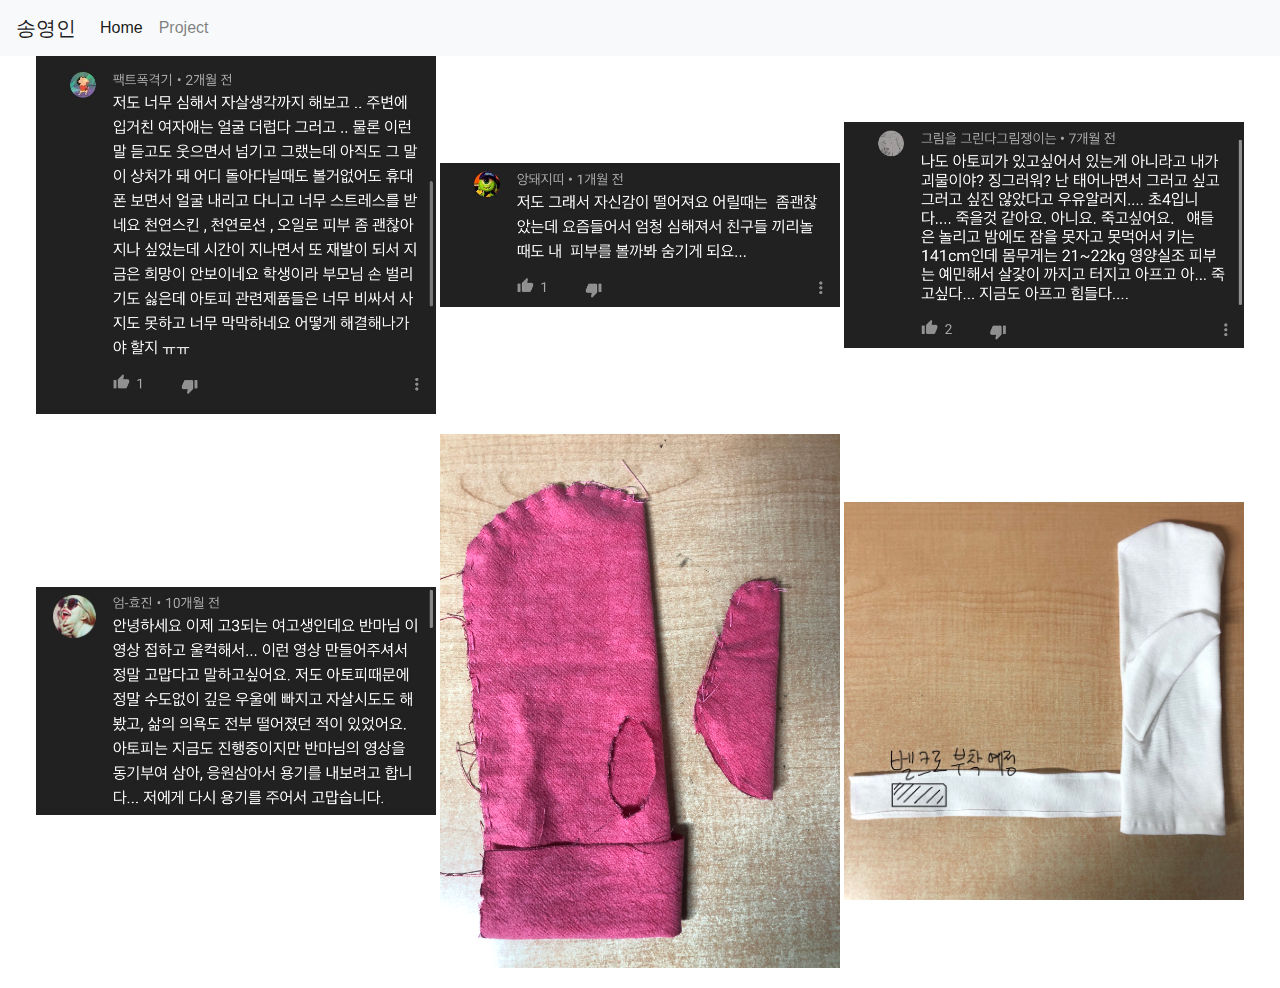
<file: gloves.html>
<!DOCTYPE html>
<html>
  <head>
    <meta charset="utf-8">
    <title></title>
    <link rel="stylesheet" href="https://stackpath.bootstrapcdn.com/bootstrap/4.4.1/css/bootstrap.min.css" integrity="sha384-Vkoo8x4CGsO3+Hhxv8T/Q5PaXtkKtu6ug5TOeNV6gBiFeWPGFN9MuhOf23Q9Ifjh" crossorigin="anonymous">
    <link rel="stylesheet" href="css/style.css">
  </head>
  <body>
    <nav class="navbar navbar-expand-lg navbar-light bg-light">
      <a class="navbar-brand" href="index.html">송영인</a>
      <button class="navbar-toggler" type="button" data-toggle="collapse" data-target="#navbarNav" aria-controls="navbarNav" aria-expanded="false" aria-label="Toggle navigation">
        <span class="navbar-toggler-icon"></span>
      </button>
      <div class="collapse navbar-collapse" id="navbarNav">
        <ul class="navbar-nav">
          <li class="nav-item active">
            <a class="nav-link" href="index.html">Home <span class="sr-only">(current)</span></a>
          </li>
          <li class="nav-item">
            <a class="nav-link" href="project.html">Project</a>
          </li>
        </ul>
      </div>
    </nav>
    <div class="gridImg">
      <img src="imgs/아토피장갑/KakaoTalk_20191118_011641319_02.jpg">
      <img src="imgs/아토피장갑/KakaoTalk_20191118_011641319_03.jpg">
      <img src="imgs/아토피장갑/KakaoTalk_20191118_011641319_06.jpg">
      <img src="imgs/아토피장갑/KakaoTalk_20191118_011641319_07.jpg">
      <img src="imgs/아토피장갑/KakaoTalk_20200423_175714288.jpg">
      <img src="imgs/아토피장갑/KakaoTalk_20200423_175735153.jpg">
      </div>
    <script src="https://code.jquery.com/jquery-3.4.1.slim.min.js" integrity="sha384-J6qa4849blE2+poT4WnyKhv5vZF5SrPo0iEjwBvKU7imGFAV0wwj1yYfoRSJoZ+n" crossorigin="anonymous"></script>
    <script src="https://cdn.jsdelivr.net/npm/popper.js@1.16.0/dist/umd/popper.min.js" integrity="sha384-Q6E9RHvbIyZFJoft+2mJbHaEWldlvI9IOYy5n3zV9zzTtmI3UksdQRVvoxMfooAo" crossorigin="anonymous"></script>
    <script src="https://stackpath.bootstrapcdn.com/bootstrap/4.4.1/js/bootstrap.min.js" integrity="sha384-wfSDF2E50Y2D1uUdj0O3uMBJnjuUD4Ih7YwaYd1iqfktj0Uod8GCExl3Og8ifwB6" crossorigin="anonymous"></script>
  </body>
</html>
</file>
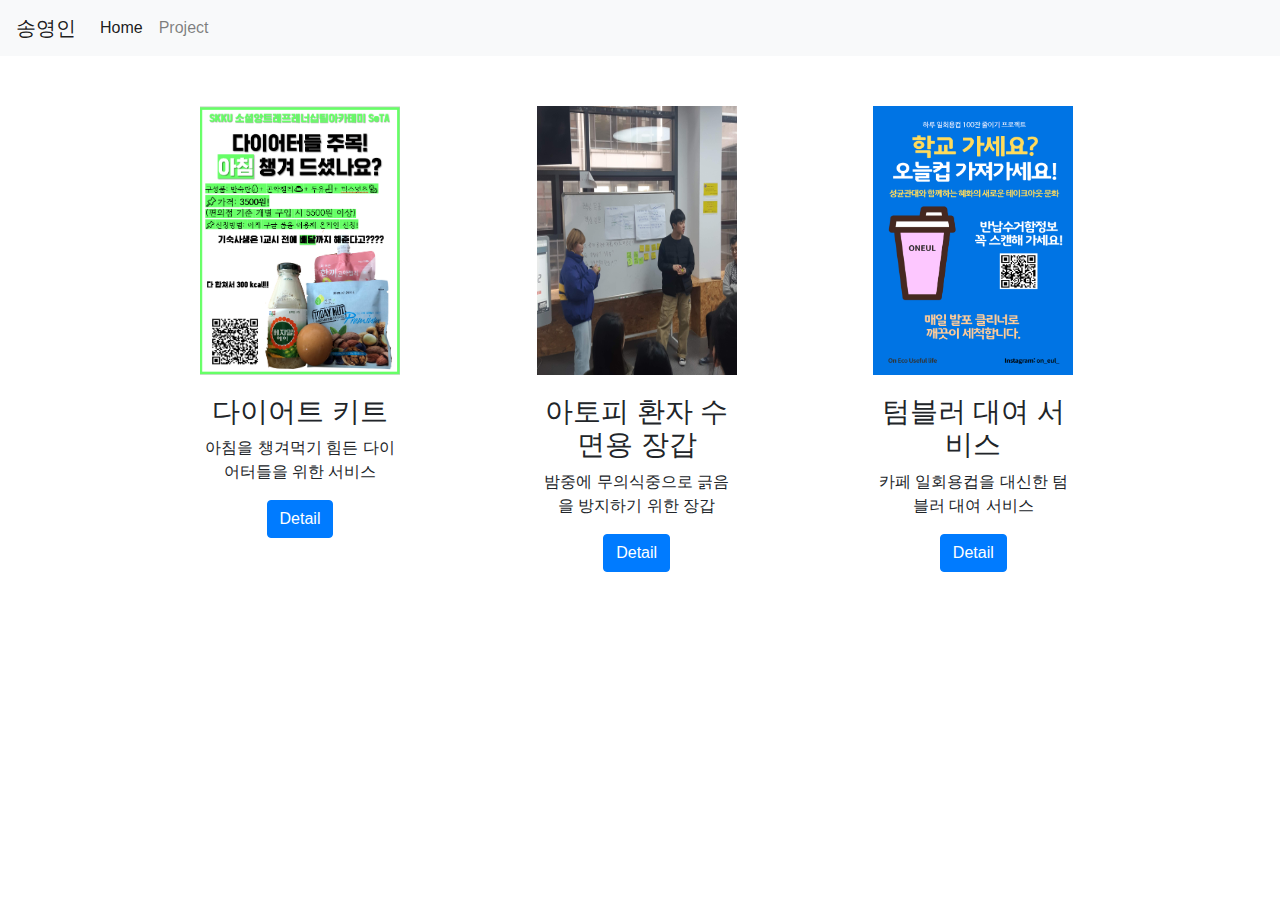
<file: project.html>
<!DOCTYPE html>
<html>
  <head>
    <meta charset="utf-8">
    <title></title>
    <link rel="stylesheet" href="https://stackpath.bootstrapcdn.com/bootstrap/4.4.1/css/bootstrap.min.css" integrity="sha384-Vkoo8x4CGsO3+Hhxv8T/Q5PaXtkKtu6ug5TOeNV6gBiFeWPGFN9MuhOf23Q9Ifjh" crossorigin="anonymous">
    <link rel="stylesheet" href="css/style.css">
  </head>
  <body>
    <nav class="navbar navbar-expand-lg navbar-light bg-light">
      <a class="navbar-brand" href="index.html">송영인</a>
      <button class="navbar-toggler" type="button" data-toggle="collapse" data-target="#navbarNav" aria-controls="navbarNav" aria-expanded="false" aria-label="Toggle navigation">
        <span class="navbar-toggler-icon"></span>
      </button>
      <div class="collapse navbar-collapse" id="navbarNav">
        <ul class="navbar-nav">
          <li class="nav-item active">
            <a class="nav-link" href="index.html">Home <span class="sr-only">(current)</span></a>
          </li>
          <li class="nav-item">
            <a class="nav-link" href="project.html">Project</a>
          </li>
        </ul>
      </div>
    </nav>
    <div class="row">
      <div class="col-sm-6 col-md-4">
        <div class="thumbnail">
          <img src="imgs/다이어트 키트/KakaoTalk_20200423_175857598.png">
          <div class="caption">
            <h3>다이어트 키트</h3>
            <p>아침을 챙겨먹기 힘든 다이어터들을 위한 서비스</p>
            <p><a href="dietkit.html" class="btn btn-primary" role="button">Detail</a>
          </div>
        </div>
      </div>
        <div class="col-sm-6 col-md-4">
          <div class="thumbnail">
            <img src="imgs/아토피장갑/KakaoTalk_20200423_175802439.jpg" class="presentation">
            <div class="caption">
              <h3>아토피 환자 수면용 장갑</h3>
              <p>밤중에 무의식중으로 긁음을 방지하기 위한 장갑</p>
              <p><a href="gloves.html" class="btn btn-primary" role="button">Detail</a>
            </div>
          </div>
        </div>
        <div class="col-sm-6 col-md-4">
          <div class="thumbnail">
            <img src="imgs/텀블러 대여 서비스/KakaoTalk_20200422_213504963.png" style="height:268.56px">
            <div class="caption">
              <h3>텀블러 대여 서비스</h3>
              <p>카페 일회용컵을 대신한 텀블러 대여 서비스</p>
              <p><a href="tumbler.html" class="btn btn-primary" role="button">Detail</a>
            </div>
          </div>
        </div>
      </div>




    <script src="https://code.jquery.com/jquery-3.4.1.slim.min.js" integrity="sha384-J6qa4849blE2+poT4WnyKhv5vZF5SrPo0iEjwBvKU7imGFAV0wwj1yYfoRSJoZ+n" crossorigin="anonymous"></script>
    <script src="https://cdn.jsdelivr.net/npm/popper.js@1.16.0/dist/umd/popper.min.js" integrity="sha384-Q6E9RHvbIyZFJoft+2mJbHaEWldlvI9IOYy5n3zV9zzTtmI3UksdQRVvoxMfooAo" crossorigin="anonymous"></script>
    <script src="https://stackpath.bootstrapcdn.com/bootstrap/4.4.1/js/bootstrap.min.js" integrity="sha384-wfSDF2E50Y2D1uUdj0O3uMBJnjuUD4Ih7YwaYd1iqfktj0Uod8GCExl3Og8ifwB6" crossorigin="anonymous"></script>
  </body>
</html>
</file>
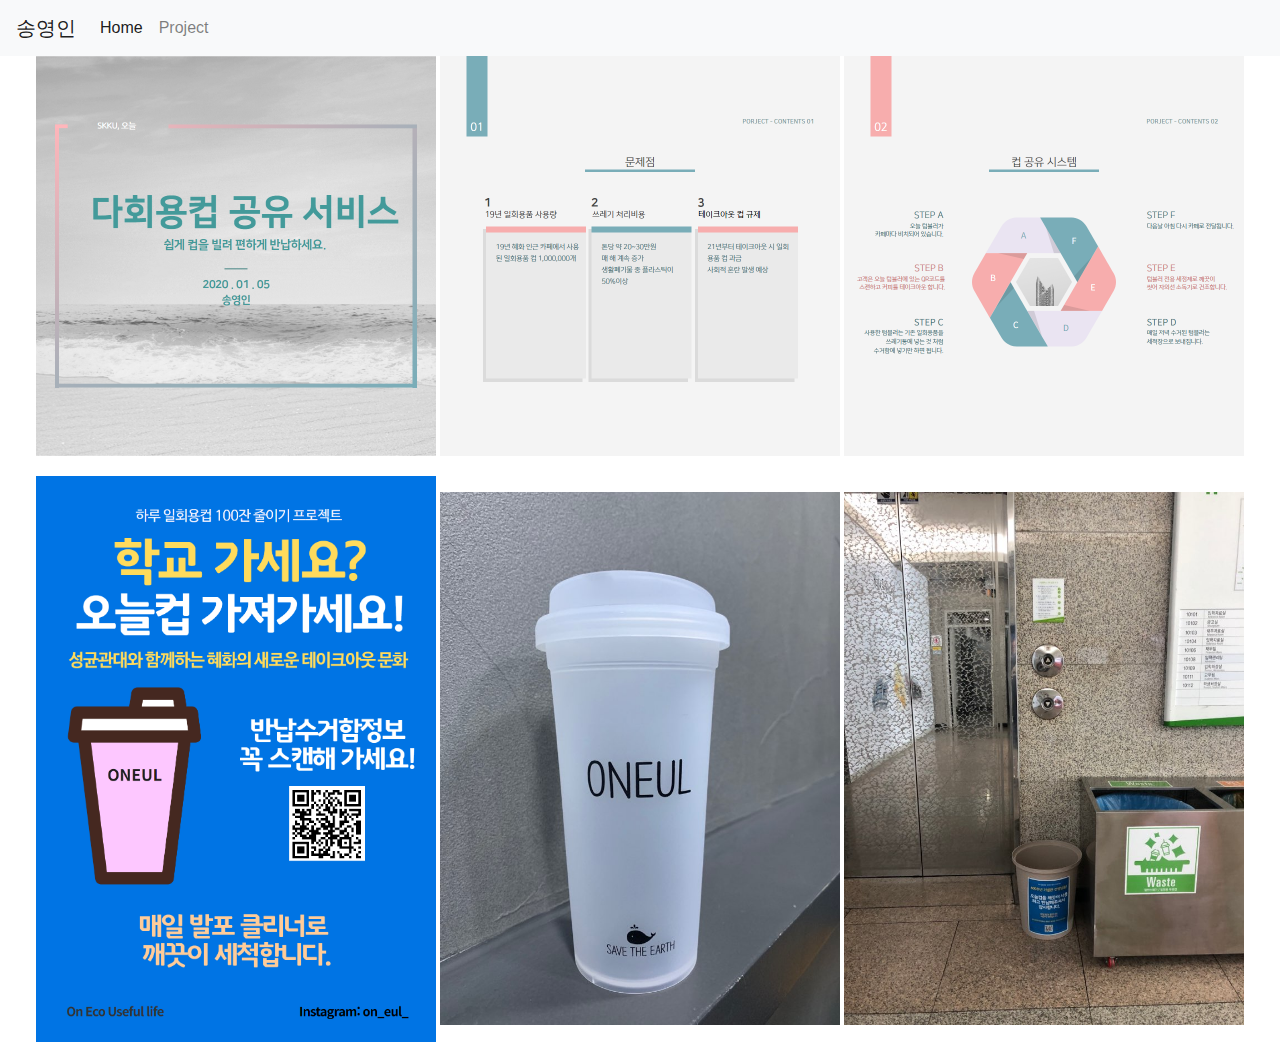
<file: tumbler.html>
<!DOCTYPE html>
<html>
  <head>
    <meta charset="utf-8">
    <title></title>
    <link rel="stylesheet" href="https://stackpath.bootstrapcdn.com/bootstrap/4.4.1/css/bootstrap.min.css" integrity="sha384-Vkoo8x4CGsO3+Hhxv8T/Q5PaXtkKtu6ug5TOeNV6gBiFeWPGFN9MuhOf23Q9Ifjh" crossorigin="anonymous">
    <link rel="stylesheet" href="css/style.css">
  </head>
  <body>
    <nav class="navbar navbar-expand-lg navbar-light bg-light">
      <a class="navbar-brand" href="index.html">송영인</a>
      <button class="navbar-toggler" type="button" data-toggle="collapse" data-target="#navbarNav" aria-controls="navbarNav" aria-expanded="false" aria-label="Toggle navigation">
        <span class="navbar-toggler-icon"></span>
      </button>
      <div class="collapse navbar-collapse" id="navbarNav">
        <ul class="navbar-nav">
          <li class="nav-item active">
            <a class="nav-link" href="index.html">Home <span class="sr-only">(current)</span></a>
          </li>
          <li class="nav-item">
            <a class="nav-link" href="project.html">Project</a>
          </li>
        </ul>
      </div>
    </nav>
    <div class="gridImg">
      <img src="imgs/텀블러 대여 서비스/KakaoTalk_20200422_213113110.png">
      <img src="imgs/텀블러 대여 서비스/KakaoTalk_20200422_213123242.png">
      <img src="imgs/텀블러 대여 서비스/KakaoTalk_20200422_213123242_02.png">
      <img src="imgs/텀블러 대여 서비스/KakaoTalk_20200422_213504963.png">
      <img src="imgs/텀블러 대여 서비스/오늘컵3.jpg">
      <img src="imgs/텀블러 대여 서비스/2.jpg">
      </div>
    <script src="https://code.jquery.com/jquery-3.4.1.slim.min.js" integrity="sha384-J6qa4849blE2+poT4WnyKhv5vZF5SrPo0iEjwBvKU7imGFAV0wwj1yYfoRSJoZ+n" crossorigin="anonymous"></script>
    <script src="https://cdn.jsdelivr.net/npm/popper.js@1.16.0/dist/umd/popper.min.js" integrity="sha384-Q6E9RHvbIyZFJoft+2mJbHaEWldlvI9IOYy5n3zV9zzTtmI3UksdQRVvoxMfooAo" crossorigin="anonymous"></script>
    <script src="https://stackpath.bootstrapcdn.com/bootstrap/4.4.1/js/bootstrap.min.js" integrity="sha384-wfSDF2E50Y2D1uUdj0O3uMBJnjuUD4Ih7YwaYd1iqfktj0Uod8GCExl3Og8ifwB6" crossorigin="anonymous"></script>
    <script type="script/script.js">
    </script>
  </body>
</html>
</file>
<file: css/style.css>
.article{
  width : 300px;
  margin-left: 20px;
}
.black{
  background-color: black;
}
.red{
  background-color: red;
}
.blue{
  background-color: blue;
}
img{
  width: 200px;
  margin-bottom: 20px;
}
.caption{
  width: 200px;
}
.presentation{
  height:268.56px;
}
.thumbnail{
  margin-left: 50px;
}
p{
  text-align: center;
}
h3{
  text-align: center;
}
.col-md-4{
  margin-top: 50px;
}
.row{
  padding-left: 150px;
  padding-right: 150px;
}
.gridImg{
  text-align: center;
}
.gridImg img{
  width: 400px;
}
</file>
